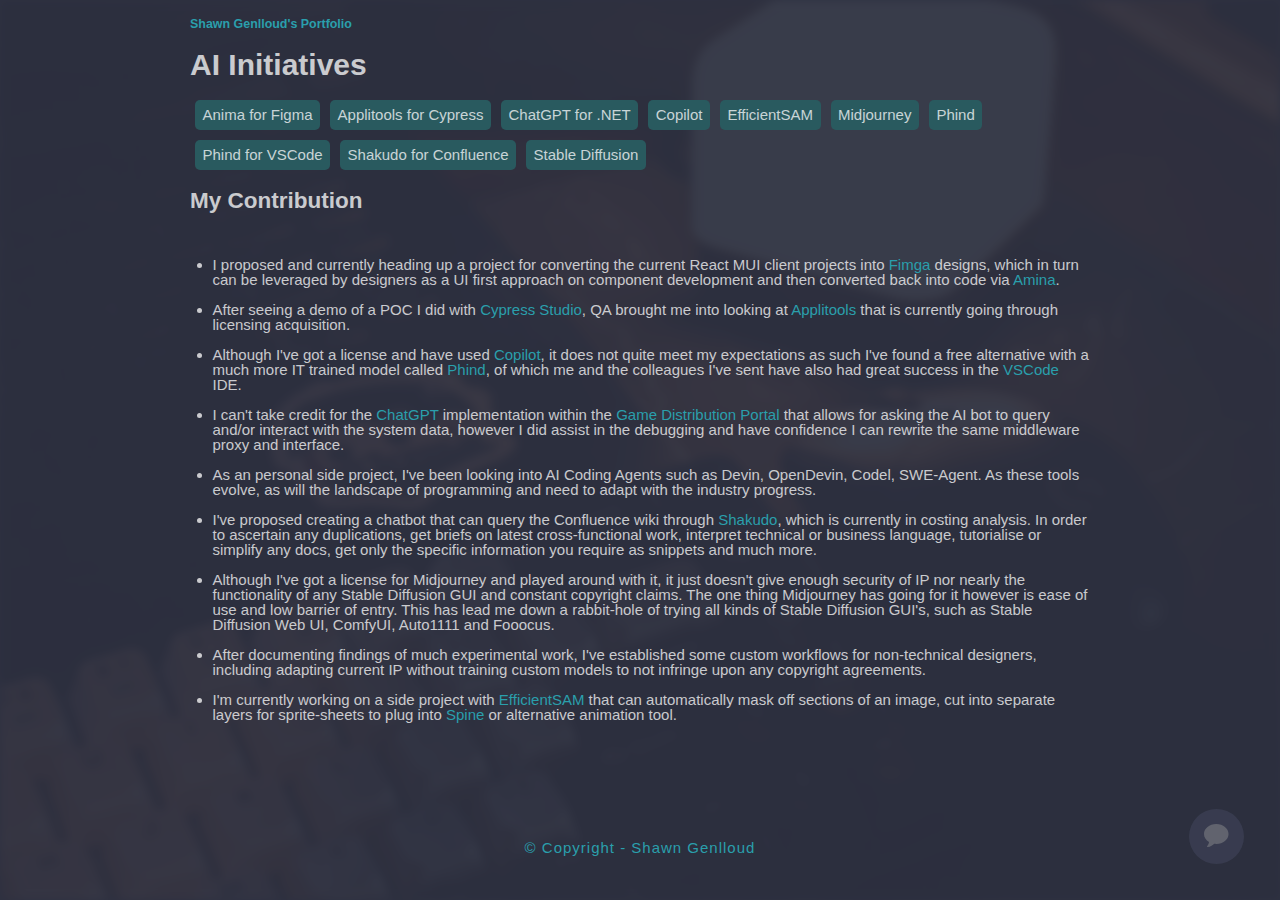
<file: Portfolio/projects/aiInitiatives.html>
<!DOCTYPE html>
<html lang="en">

<head>
  <script async src="../assets/js/google_analytics.js?v=1.1.0"></script>
  <meta charset="utf-8" />
  <meta http-equiv="Content-Type" content="text/html; charset=utf-8" />
  <meta name="viewport" content="width=device-width, initial-scale=1.0" />

  <meta itemprop="image" content="https://shawngenlloud.com/assets/img/portfolio_hero.jpg" />
  <meta name="description"
    content="I'm a fullstack designer and developer, dabbling in architectural design, specialising in the frontend." />

  <meta name="twitter:site" content="https://shawngenlloud.com" />
  <meta name="twitter:image" content="https://shawngenlloud.com/assets/img/portfolio_hero.jpg" />
  <meta name="twitter:title" content="Shawn Genlloud's Portfolio" />
  <meta name="twitter:description"
    content="I'm a fullstack designer and developer, dabbling in architectural design, specialising in the frontend." />
  <meta name="twitter:card" content="shawn_genlloud_portfolio" />

  <meta property="og:url" content="https://shawngenlloud.com" />
  <meta property="og:image" content="https://shawngenlloud.com/assets/img/portfolio_hero.jpg" />
  <meta property="og:title" content="Shawn Genlloud's Portfolio" />
  <meta property="og:description"
    content="I'm a fullstack designer and developer, dabbling in architectural design, specialising in the frontend." />

  <meta name="apple-mobile-web-app-capable" content="no" />
  <meta name="apple-mobile-web-app-status-bar-style" content="black-translucent" />

  <link rel="apple-touch-icon" href="https://shawngenlloud.com/assets/img/icon.png" />
  <link rel="shortcut icon" href="https://shawngenlloud.com/assets/img/icon.png" />

  <title>
    Shawn Genlloud's Portfolio - AI Initiatives
  </title>
  <link rel="stylesheet" href="../assets/css/project.css?v=1.1.0" prefetch />
</head>

<body>
  <h5>
    <a href="../">Shawn Genlloud's Portfolio</a>
  </h5>

  <h1>
    AI Initiatives
  </h1>
  <ul class="tags">
    <li>
      Anima for Figma
    </li>
    <li>
      Applitools for Cypress
    </li>
    <li>
      ChatGPT for .NET
    </li>
    <li>
      Copilot
    </li>
    <li>
      EfficientSAM
    </li>
    <li>
       Midjourney
    </li>
    <li>
      Phind
    </li>
    <li>
      Phind for VSCode 
    </li>
    <li>
      Shakudo for Confluence
    </li>
    <li>
      Stable Diffusion
    </li>
  </ul>

  <h2>My Contribution</h2>
  <p>
    <ul class="project_contributions">
      <li>I proposed and currently heading up a project for converting the current React MUI client projects into <a href="https://www.figma.com">Fimga</a> designs, which in turn can be leveraged by designers as a UI first approach on component development and then converted back into code via <a href="https://www.animaapp.com">Amina</a>.</li>
      <li>After seeing a demo of a POC I did with <a href="https://docs.cypress.io/guides/references/cypress-studio">Cypress Studio</a>, QA brought me into looking at <a href="https://applitools.com/solutions/cypress">Applitools</a> that is currently going through licensing acquisition.</li>
      <li>Although I've got a license and have used <a href="https://github.com/features/copilot">Copilot</a>, it does not quite meet my expectations as such I've found a free alternative with a much more IT trained model called <a href="https://www.phind.com">Phind</a>, of which me and the colleagues I've sent have also had great success in the <a href="https://marketplace.visualstudio.com/items?itemName=phind.phind">VSCode</a> IDE.</li>
      <li>I can't take credit for the <a href="https://devblogs.microsoft.com/dotnet/get-started-chatgpt-azure-dotnet">ChatGPT</a> implementation within the <a href="./gameDistributionScheduler.html">Game Distribution Portal</a> that allows for asking the AI bot to query and/or interact with the system data, however I did assist in the debugging and have confidence I can rewrite the same middleware proxy and interface.</li>
      <li>As an personal side project, I've been looking into AI Coding Agents such as Devin, OpenDevin, Codel, SWE-Agent. As these tools evolve, as will the landscape of programming and need to adapt with the industry progress.</li>
      <li>I've proposed creating a chatbot that can query the Confluence wiki through <a href="https://github.com/devsentient/examples/tree/main/LLMs/confluence_app">Shakudo</a>, which is currently in costing analysis. In order to ascertain any duplications, get briefs on latest cross-functional work, interpret technical or business language, tutorialise or simplify any docs, get only the specific information you require as snippets and much more.</li>
      <li>Although I've got a license for Midjourney and played around with it, it just doesn't give enough security of IP nor nearly the functionality of any Stable Diffusion GUI and constant copyright claims. The one thing Midjourney has going for it however is ease of use and low barrier of entry. This has lead me down a rabbit-hole of trying all kinds of Stable Diffusion GUI's, such as Stable Diffusion Web UI, ComfyUI, Auto1111 and Fooocus.</li>
      <li>After documenting findings of much experimental work, I've established some custom workflows for non-technical designers, including adapting current IP without training custom models to not infringe upon any copyright agreements.</li>
      <li>I'm currently working on a side project with <a href="https://github.com/yformer/EfficientSAM">EfficientSAM</a> that can automatically mask off sections of an image, cut into separate layers for sprite-sheets to plug into <a href="https://esotericsoftware.com/">Spine</a> or alternative animation tool.</li>
    </ul>
  </p>

  <footer aria-hidden="true">
    <p class="copyright"><a href="../">&copy; Copyright - Shawn Genlloud</a></p>
  </footer>

  <script prefetch src="../assets/js/carousel.js?v=1.1.0"></script>
  <script async defer src="../assets/js/drift_chat.js?v=1.1.0"></script>
  <script async defer src="../assets/js/hotjar.js?v=1.1.0"></script>

</body>

</html>
</file>
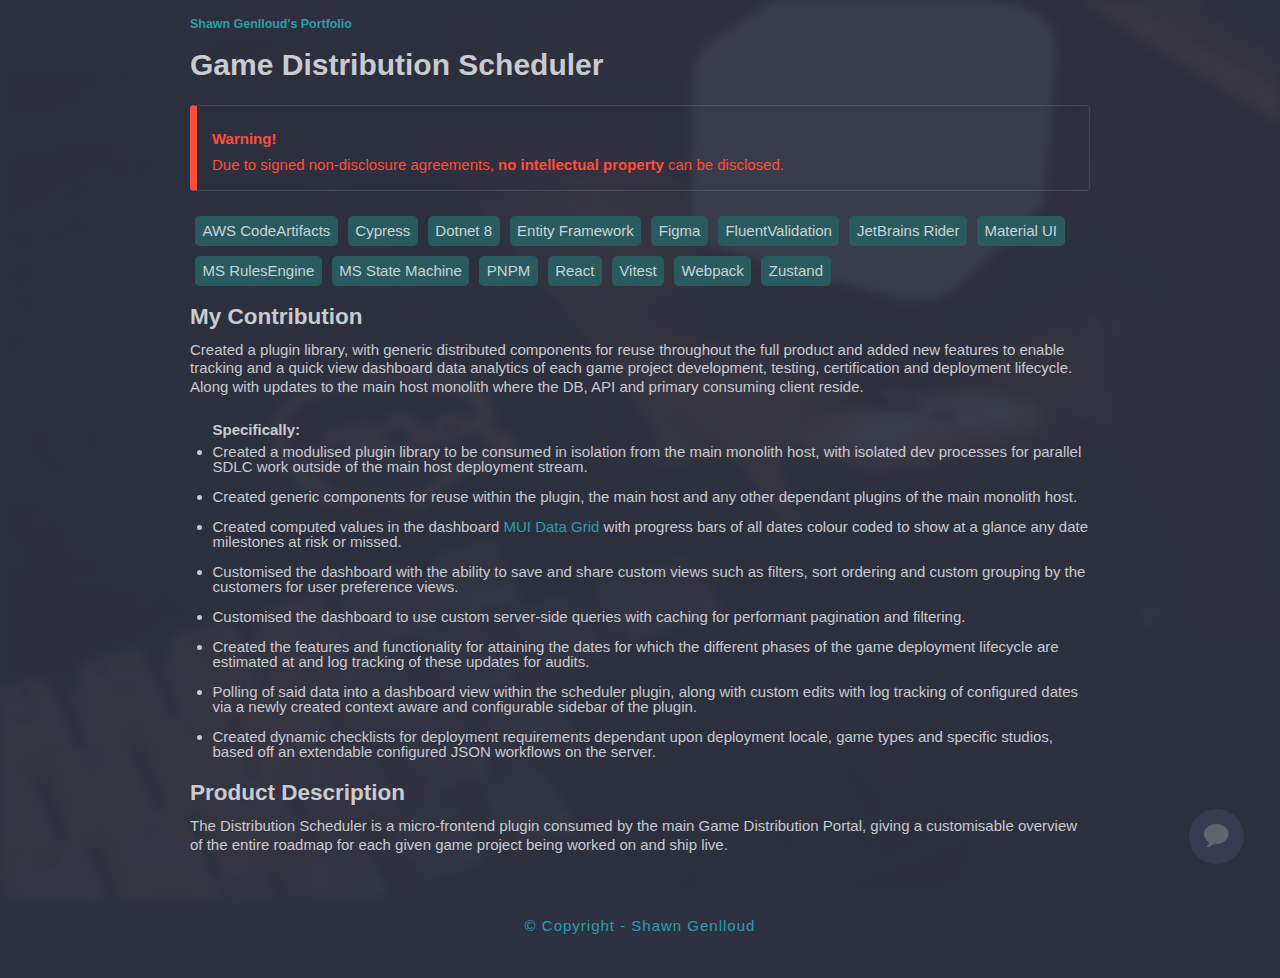
<file: Portfolio/projects/gameDistributionScheduler.html>
<!DOCTYPE html>
<html lang="en">

<head>
  <script async src="../assets/js/google_analytics.js?v=1.1.0"></script>
  <meta charset="utf-8" />
  <meta http-equiv="Content-Type" content="text/html; charset=utf-8" />
  <meta name="viewport" content="width=device-width, initial-scale=1.0" />

  <meta itemprop="image" content="https://shawngenlloud.com/assets/img/portfolio_hero.jpg" />
  <meta name="description"
    content="I'm a fullstack designer and developer, dabbling in architectural design, specialising in the frontend." />

  <meta name="twitter:site" content="https://shawngenlloud.com" />
  <meta name="twitter:image" content="https://shawngenlloud.com/assets/img/portfolio_hero.jpg" />
  <meta name="twitter:title" content="Shawn Genlloud's Portfolio" />
  <meta name="twitter:description"
    content="I'm a fullstack designer and developer, dabbling in architectural design, specialising in the frontend." />
  <meta name="twitter:card" content="shawn_genlloud_portfolio" />

  <meta property="og:url" content="https://shawngenlloud.com" />
  <meta property="og:image" content="https://shawngenlloud.com/assets/img/portfolio_hero.jpg" />
  <meta property="og:title" content="Shawn Genlloud's Portfolio" />
  <meta property="og:description"
    content="I'm a fullstack designer and developer, dabbling in architectural design, specialising in the frontend." />

  <meta name="apple-mobile-web-app-capable" content="no" />
  <meta name="apple-mobile-web-app-status-bar-style" content="black-translucent" />

  <link rel="apple-touch-icon" href="https://shawngenlloud.com/assets/img/icon.png" />
  <link rel="shortcut icon" href="https://shawngenlloud.com/assets/img/icon.png" />

  <title>
    Shawn Genlloud's Portfolio - Game Distribution Scheduler
  </title>
  <link rel="stylesheet" href="../assets/css/project.css?v=1.1.0" prefetch />
</head>

<body>
  <h5>
    <a href="../">Shawn Genlloud's Portfolio</a>
  </h5>

  <h1>
    Game Distribution Scheduler
  </h1>
  <div class="callout callout--error">
    <h4>Warning!</h4>
    <p>
      Due to signed non-disclosure agreements,
      <b>no intellectual property</b> can be disclosed.
    </p>
  </div>

  <ul class="tags">
    <li>
      AWS CodeArtifacts
    </li>
    <li>
      Cypress
    </li>
    <li>
      Dotnet 8
    </li>
    <li>
      Entity Framework
    </li>
    <li>
      Figma
    </li>
    <li>
      FluentValidation
    </li>
    <li>
      JetBrains Rider
    </li>
    <li>
      Material UI
    </li>
    <li>
      MS RulesEngine
    </li>
    <li>
      MS State Machine
    </li>
    <li>
      PNPM
    </li>
    <li>
      React
    </li>
    <li>
      Vitest
    </li>
    <li>
      Webpack
    </li>
    <li>
      Zustand
    </li>
  </ul>

  <h2>My Contribution</h2>
  <p>
    Created a plugin library, with generic distributed components for reuse throughout the full product and added new features to enable tracking and a quick view dashboard data analytics of each game project development, testing, certification and deployment lifecycle. Along with updates to the main host monolith where the DB, API and primary consuming client reside.

    <ul class="project_contributions">
      <strong>Specifically: </strong>
      <li>Created a modulised plugin library to be consumed in isolation from the main monolith host, with isolated dev processes for parallel SDLC work outside of the main host deployment stream.</li>
      <li>Created generic components for reuse within the plugin, the main host and any other dependant plugins of the main monolith host.</li>
      <li>Created computed values in the dashboard <a href="https://mui.com/x/react-data-grid" >MUI Data Grid</a> with progress bars of all dates colour coded to show at a glance any date milestones at risk or missed.</li>
      <li>Customised the dashboard with the ability to save and share custom views such as filters, sort ordering and custom grouping by the customers for user preference views.</li>
      <li>Customised the dashboard to use custom server-side queries with caching for performant pagination and filtering.</li>
      <li>Created the features and functionality for attaining the dates for which the different phases of the game deployment lifecycle are estimated at and log tracking of these updates for audits.</li>
      <li>Polling of said data into a dashboard view within the scheduler plugin, along with custom edits with log tracking of configured dates via a newly created context aware and configurable sidebar of the plugin.</li>
      <li>Created dynamic checklists for deployment requirements dependant upon deployment locale, game types and specific studios, based off an extendable configured JSON workflows on the server.</li>
    </ul>
  </p>

  <h2>Product Description</h2>
  <p>
    The Distribution Scheduler is a micro-frontend plugin consumed by the main Game Distribution Portal, giving a customisable overview of the entire roadmap for each given game project being worked on and ship live.
  </p>

  <footer aria-hidden="true">
    <p class="copyright"><a href="../">&copy; Copyright - Shawn Genlloud</a></p>
  </footer>

  <script prefetch src="../assets/js/carousel.js?v=1.1.0"></script>
  <script async defer src="../assets/js/drift_chat.js?v=1.1.0"></script>
  <script async defer src="../assets/js/hotjar.js?v=1.1.0"></script>

</body>

</html>
</file>
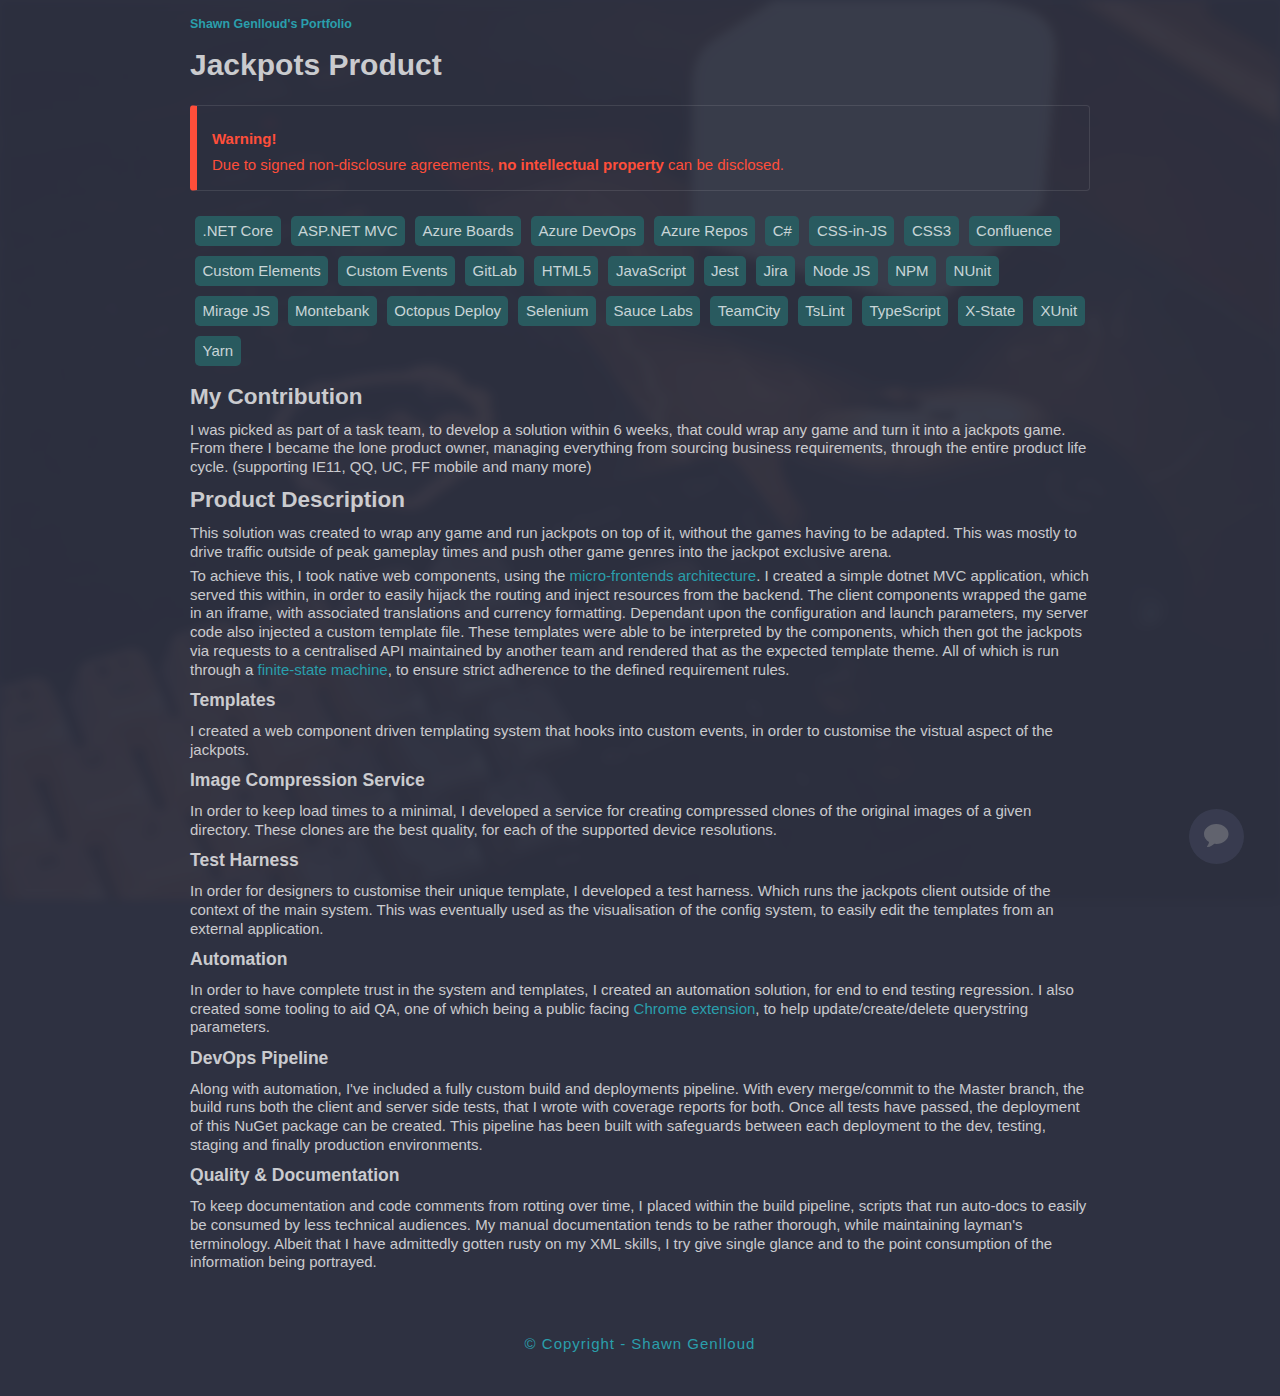
<file: Portfolio/projects/jackpots.html>
<!DOCTYPE html>
<html lang="en">

<head>
  <script async src="../assets/js/google_analytics.js?v=1.1.0"></script>
  <meta charset="utf-8" />
  <meta http-equiv="Content-Type" content="text/html; charset=utf-8" />
  <meta name="viewport" content="width=device-width, initial-scale=1.0" />

  <meta itemprop="image" content="https://shawngenlloud.com/assets/img/portfolio_hero.jpg" />
  <meta name="description"
    content="I'm a fullstack designer and developer, dabbling in architectural design, specialising in the frontend." />

  <meta name="twitter:site" content="https://shawngenlloud.com" />
  <meta name="twitter:image" content="https://shawngenlloud.com/assets/img/portfolio_hero.jpg" />
  <meta name="twitter:title" content="Shawn Genlloud's Portfolio" />
  <meta name="twitter:description"
    content="I'm a fullstack designer and developer, dabbling in architectural design, specialising in the frontend." />
  <meta name="twitter:card" content="shawn_genlloud_portfolio" />

  <meta property="og:url" content="https://shawngenlloud.com" />
  <meta property="og:image" content="https://shawngenlloud.com/assets/img/portfolio_hero.jpg" />
  <meta property="og:title" content="Shawn Genlloud's Portfolio" />
  <meta property="og:description"
    content="I'm a fullstack designer and developer, dabbling in architectural design, specialising in the frontend." />

  <meta name="apple-mobile-web-app-capable" content="no" />
  <meta name="apple-mobile-web-app-status-bar-style" content="black-translucent" />

  <link rel="apple-touch-icon" href="https://shawngenlloud.com/assets/img/icon.png" />
  <link rel="shortcut icon" href="https://shawngenlloud.com/assets/img/icon.png" />

  <title>Shawn Genlloud's Portfolio - Jackpots Project</title>
  <link rel="stylesheet" href="../assets/css/project.css?v=1.1.0" prefetch />
</head>

<body>
  <h5>
    <a href="../">Shawn Genlloud's Portfolio</a>
  </h5>

  <h1>Jackpots Product</h1>
  <div class="callout callout--error">
    <h4>Warning!</h4>
    <p>
      Due to signed non-disclosure agreements,
      <b>no intellectual property</b> can be disclosed.
    </p>
  </div>

  <ul class="tags">
    <li>.NET Core</li>
    <li>ASP.NET MVC</li>
    <li>Azure Boards</li>
    <li>Azure DevOps</li>
    <li>Azure Repos</li>
    <li>C#</li>
    <li>CSS-in-JS</li>
    <li>CSS3</li>
    <li>Confluence</li>
    <li>Custom Elements</li>
    <li>Custom Events</li>
    <li>GitLab</li>
    <li>HTML5</li>
    <li>JavaScript</li>
    <li>Jest</li>
    <li>Jira</li>
    <li>Node JS</li>
    <li>NPM</li>
    <li>NUnit</li>
    <li>Mirage JS</li>
    <li>Montebank</li>
    <li>Octopus Deploy</li>
    <li>Selenium</li>
    <li>Sauce Labs</li>
    <li>TeamCity</li>
    <li>TsLint</li>
    <li>TypeScript</li>
    <li>X-State</li>
    <li>XUnit</li>
    <li>Yarn</li>
  </ul>

  <h2>My Contribution</h2>
  <p>
    I was picked as part of a task team, to develop a solution
    within 6 weeks, that could wrap any game and turn it into a
    jackpots game. From there I became the lone product owner,
    managing everything from sourcing business requirements, through
    the entire product life cycle. (supporting IE11, QQ, UC, FF mobile and many more)
  </p>

  <h2>Product Description</h2>
  <p>
    This solution was created to wrap any game and run jackpots on
    top of it, without the games having to be adapted. This was
    mostly to drive traffic outside of peak gameplay times and push
    other game genres into the jackpot exclusive arena.
  </p>
  <p>
    To achieve this, I took native web components, using the <a href="https://micro-frontends.org/">micro-frontends
      architecture</a>. I created a simple dotnet MVC application, which served this within, in order to easily hijack
    the routing and inject resources from the backend. The client components wrapped the game in an iframe, with
    associated translations and currency formatting. Dependant upon the configuration and launch parameters, my server
    code also injected a custom template file. These templates were able to be interpreted by the components, which then
    got the jackpots via requests to a centralised API maintained by another team and rendered that as the expected
    template theme. All of which is run through a <a
      href="https://en.wikipedia.org/wiki/Finite-state_machine">finite-state machine</a>, to ensure strict adherence to
    the defined requirement rules.
  </p>

  <h3>Templates</h3>
  <p>
    I created a web component driven templating system that hooks
    into custom events, in order to customise the vistual aspect of
    the jackpots.
  </p>

  <h3>Image Compression Service</h3>
  <p>
    In order to keep load times to a minimal, I developed a service
    for creating compressed clones of the original images of a given
    directory. These clones are the best quality, for each of the
    supported device resolutions.
  </p>

  <h3>Test Harness</h3>
  <p>
    In order for designers to customise their unique template, I
    developed a test harness. Which runs the jackpots client outside
    of the context of the main system. This was eventually used as
    the visualisation of the config system, to easily edit the
    templates from an external application.
  </p>

  <h3>Automation</h3>
  <p>
    In order to have complete trust in the system and templates, I
    created an automation solution, for end to end testing
    regression. I also created some tooling to aid QA, one of which
    being a public facing<a
      href="https://chrome.google.com/webstore/detail/stringosaurus/nkpklhkajcfpgkpciklldidgdndbhcfd">
      Chrome extension</a>, to help update/create/delete querystring parameters.
  </p>

  <h3>DevOps Pipeline</h3>
  <p>
    Along with automation, I've included a fully custom build and deployments
    pipeline. With every merge/commit to the Master branch, the build runs
    both the client and server side tests, that I wrote with coverage reports
    for both. Once all tests have passed, the deployment of this NuGet package
    can be created. This pipeline has been built with safeguards between each
    deployment to the dev, testing, staging and finally production environments.
  </p>

  <h3>Quality & Documentation</h3>
  <p>
    To keep documentation and code comments from rotting over time, I placed
    within the build pipeline, scripts that run auto-docs to easily be
    consumed by less technical audiences. My manual documentation tends to be
    rather thorough, while maintaining layman's terminology. Albeit that I
    have admittedly gotten rusty on my XML skills, I try give single glance and
    to the point consumption of the information being portrayed.
  </p>

  <footer aria-hidden="true">
    <p class="copyright"><a href="../">&copy; Copyright - Shawn Genlloud</a></p>
  </footer>

  <script async defer src="../assets/js/drift_chat.js?v=1.1.0"></script>
  <script async defer src="../assets/js/hotjar.js?v=1.1.0"></script>

</body>

</html>
</file>
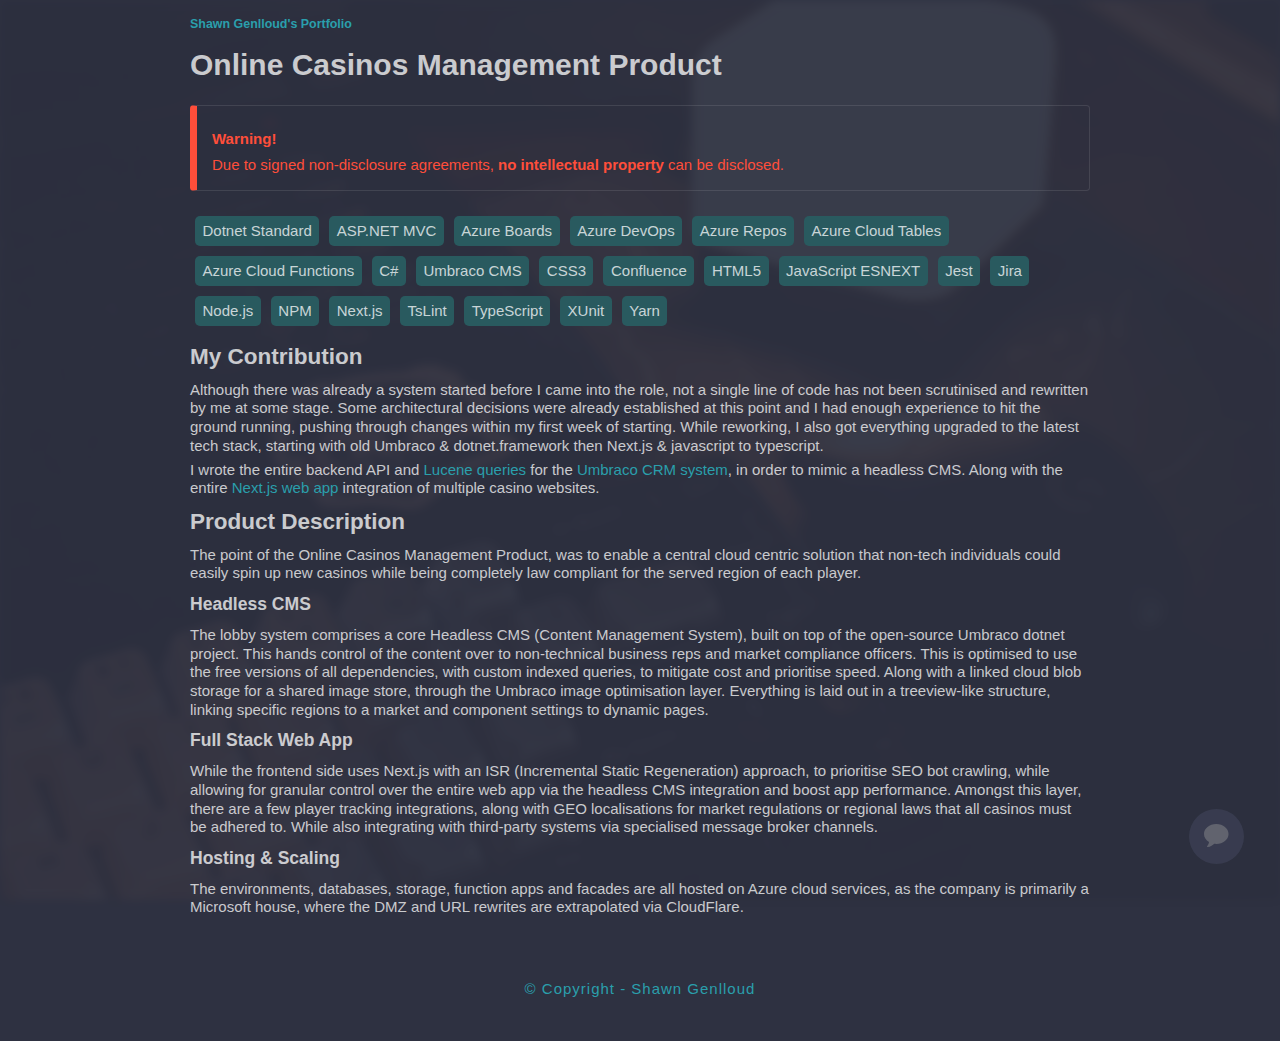
<file: Portfolio/projects/onlineCasinos.html>
<!DOCTYPE html>
<html lang="en">

<head>
  <script async src="../assets/js/google_analytics.js?v=1.1.0"></script>
  <meta charset="utf-8" />
  <meta http-equiv="Content-Type" content="text/html; charset=utf-8" />
  <meta name="viewport" content="width=device-width, initial-scale=1.0" />

  <meta itemprop="image" content="https://shawngenlloud.com/assets/img/portfolio_hero.jpg" />
  <meta name="description"
    content="I'm a fullstack designer and developer, dabbling in architectural design, specialising in the frontend." />

  <meta name="twitter:site" content="https://shawngenlloud.com" />
  <meta name="twitter:image" content="https://shawngenlloud.com/assets/img/portfolio_hero.jpg" />
  <meta name="twitter:title" content="Shawn Genlloud's Portfolio" />
  <meta name="twitter:description"
    content="I'm a fullstack designer and developer, dabbling in architectural design, specialising in the frontend." />
  <meta name="twitter:card" content="shawn_genlloud_portfolio" />

  <meta property="og:url" content="https://shawngenlloud.com" />
  <meta property="og:image" content="https://shawngenlloud.com/assets/img/portfolio_hero.jpg" />
  <meta property="og:title" content="Shawn Genlloud's Portfolio" />
  <meta property="og:description"
    content="I'm a fullstack designer and developer, dabbling in architectural design, specialising in the frontend." />

  <meta name="apple-mobile-web-app-capable" content="no" />
  <meta name="apple-mobile-web-app-status-bar-style" content="black-translucent" />

  <link rel="apple-touch-icon" href="https://shawngenlloud.com/assets/img/icon.png" />
  <link rel="shortcut icon" href="https://shawngenlloud.com/assets/img/icon.png" />

  <title>Shawn Genlloud's Portfolio - Online Casinos Management Product</title>
  <link rel="stylesheet" href="../assets/css/project.css?v=1.1.0" prefetch />
</head>

<body>
  <h5>
    <a href="../">Shawn Genlloud's Portfolio</a>
  </h5>

  <h1>Online Casinos Management Product</h1>
  <div class="callout callout--error">
    <h4>Warning!</h4>
    <p>
      Due to signed non-disclosure agreements,
      <b>no intellectual property</b> can be disclosed.
    </p>
  </div>

  <ul class="tags">
    <li>Dotnet Standard</li>
    <li>ASP.NET MVC</li>
    <li>Azure Boards</li>
    <li>Azure DevOps</li>
    <li>Azure Repos</li>
    <li>Azure Cloud Tables</li>
    <li>Azure Cloud Functions</li>
    <li>C#</li>
    <li>Umbraco CMS</li>
    <li>CSS3</li>
    <li>Confluence</li>
    <li>HTML5</li>
    <li>JavaScript ESNEXT</li>
    <li>Jest</li>
    <li>Jira</li>
    <li>Node.js</li>
    <li>NPM</li>
    <li>Next.js</li>
    <li>TsLint</li>
    <li>TypeScript</li>
    <li>XUnit</li>
    <li>Yarn</li>
  </ul>

  <h2>My Contribution</h2>
  <p>
    Although there was already a system started before I came into the role, not a single line of code has not been
    scrutinised and rewritten by me at some stage. Some architectural decisions were already established at this point
    and I had enough experience to hit the ground running, pushing through changes within my first week of starting.
    While reworking, I also got everything upgraded to the latest tech stack, starting with old Umbraco &
    dotnet.framework then Next.js & javascript to typescript.
  </p>
  <p>
    I wrote the entire backend API and <a href="http://lucenetutorial.com/lucene-query-syntax.html" target="_blank">Lucene
      queries</a> for the <a href="https://umbraco.com/" target="_blank">Umbraco CRM system</a>, in order to mimic a
    headless CMS. Along with the entire <a href="https://nextjs.org/" target="_blank">Next.js web app</a> integration of
    multiple casino websites.
  </p>

  <h2>Product Description</h2>
  <p>
    The point of the Online Casinos Management Product, was to enable a central cloud centric solution that non-tech individuals could easily spin up new casinos while being completely law compliant for the served region of each player.
  </p>

  <h3>Headless CMS</h3>
  <p>
    The lobby system comprises a core Headless CMS (Content Management System), built on top of the open-source Umbraco
    dotnet project. This hands control of the content over to non-technical business reps and market compliance
    officers. This is optimised to use the free versions of all dependencies, with custom indexed queries, to mitigate
    cost and prioritise speed. Along with a linked cloud blob storage for a shared image store, through the Umbraco
    image optimisation layer. Everything is laid out in a treeview-like structure, linking specific regions to a market
    and component settings to dynamic pages.
  </p>

  <h3>Full Stack Web App</h3>
  <p>
    While the frontend side uses Next.js with an ISR (Incremental Static Regeneration) approach, to prioritise SEO bot
    crawling, while allowing for granular control over the entire web app via the headless CMS integration and boost app
    performance. Amongst this layer, there are a few player tracking integrations, along with GEO localisations for
    market regulations or regional laws that all casinos must be adhered to. While also integrating with third-party
    systems via specialised message broker channels.
  </p>

  <h3>Hosting & Scaling</h3>
  <p>
    The environments, databases, storage, function apps and facades are all hosted on Azure cloud services, as the
    company is primarily a Microsoft house, where the DMZ and URL rewrites are extrapolated via CloudFlare.
  </p>

  <footer aria-hidden="true">
    <p class="copyright"><a href="../">&copy; Copyright - Shawn Genlloud</a></p>
  </footer>

  <script async defer src="../assets/js/drift_chat.js?v=1.1.0"></script>
  <script async defer src="../assets/js/hotjar.js?v=1.1.0"></script>

</body>

</html>
</file>
<file: Portfolio/assets/css/project.css>
@import url("main.css");

body {
  position: relative;
  font-size: 3rem;
  padding: 1.5rem 3rem;
  background-image: var(--clr-primary__500);
}

body::before {
  content: "";
  position: absolute;
  inset: 0;
  background-image: url(../../assets/img/portfolio_background.webp);
  background-attachment: fixed;
  background-position: center top;
  background-size: cover;
  opacity: 0.05;
  filter: blur(5px);
  z-index: -1;
}

ul {
  width: 100%;
  max-width: var(--max-width);
  margin-left: auto !important;
  margin-right: auto !important;
  list-style: none;
}

h1,
h2,
h3,
h4,
h5 {
  width: var(--max-width);
  max-width: 100%;
  margin: 2rem auto;
}

body > p {
  width: 100%;
  max-width: var(--max-width);
  margin: 0.5rem auto;
}

body > p + body > p {
  margin-top: 1.75rem;
}

.portfolio__background {
  position: fixed;
  inset: 0;
  height: 100dvh;
  width: 100dvw;
  object-fit: cover;
  opacity: 0.05;
  z-index: -1;
}

.callout {
  width: var(--max-width);
  max-width: 100%;
  border: 1px solid rgba(255, 255, 255, 0.1);
  border-left: 0.5em solid currentColor;
  border-radius: 0.25em;
  padding: 1em;
  margin: 1em auto;
}

.callout--error {
  color: #ff4e3a;
}

.callout--warning {
  color: #ff8c3a;
}

.callout--info {
  color: #2196f3;
}

.tags {
  list-style: none;
  display: flex;
  flex-wrap: wrap;
  margin: 1rem -1rem;
}

.tags li {
  white-space: nowrap;
  border-radius: 1rem;
  padding: 1.5rem;
  margin: 1rem;
  background-color: var(--clr-accent__900);
}

.project_contributions {
  list-style-type: disc;
  padding-left: 1.5em;
  padding-top: 1.5em;
}

.project_contributions li {
  padding: 0.5em 0;
}

.carousel {
  color: #eee;
  font-size: 3rem;
  position: relative;
  margin: 0 auto;
  text-align: center;
}

.carousel .controls {
  position: absolute;
  top: 0;
  left: 0;
  height: 100%;
  width: 100%;
}

.carousel .controls .dots {
  position: absolute;
  bottom: 0;
  left: 0;
  width: 100%;
  display: flex;
  justify-content: center;
  margin: 0.5em;
}

.carousel .controls .dots li {
  cursor: pointer;
  height: 1.25em;
  width: 1.25em;
  margin: 0 0.25em;
  color: currentColor;
  background-color: currentColor;
  border-radius: 50%;
  border: solid 1px rgba(0, 0, 0, 0.3);
  display: inline-block;
  transition: color 500ms ease;
}

.carousel .controls .dots li.active,
.carousel .controls .dots li:hover {
  color: var(--clr-accent__500);
}

.carousel .slides {
  display: flex;
  flex-direction: row;
  margin: auto;
}

.carousel .slides li {
  position: absolute;
  text-align: center;
  opacity: 0;
  transition: opacity 1s;
  z-index: -1;
}

.carousel .slides li.selected {
  position: relative;
  opacity: 1;
}

.carousel img {
  max-height: 95dvh;
  vertical-align: middle;
  opacity: 0.75;
}

.carousel .prev,
.carousel .next {
  cursor: pointer;
  position: absolute;
  top: 50%;
  left: 0;
  transform: translateY(-50%);
  width: auto;
  padding: 1em;
  color: currentColor;
  font-weight: bold;
  font-size: 1.5em;
  transition: 0.6s ease;
  border-radius: 0 3px 3px 0;
  user-select: none;
  text-shadow:
    var(--clr-primary__400) 0 0 1px,
    var(--clr-primary__400) 0 0 1px,
    var(--clr-primary__400) 0 0 1px;
}

.carousel .next {
  right: 0;
  left: auto;
  border-radius: 3px 0 0 3px;
}

.carousel .prev:hover,
.carousel .next:hover {
  color: #fff;
  background-color: var(--clr-accent__500);
  opacity: 0.75;
}

.carousel .text,
.carousel .numbertext {
  color: currentColor;
  font-size: 3rem;
  letter-spacing: 1px;
  font-weight: 900;
  text-shadow:
    var(--clr-primary__400) 0 0 1px,
    var(--clr-primary__400) 0 0 1px,
    var(--clr-primary__400) 0 0 1px;
  padding: 0.5em;
  margin: 0;
  position: absolute;
  top: 0;
  left: 0;
  text-align: center;
}

.carousel .text {
  color: var(--clr-accent__500);
}

.carousel .text {
  width: 100%;
}

.copyright {
  padding: 0 !important;
  letter-spacing: 1px;
  margin: calc(var(--tilt-angle) * 2) 0 var(--tilt-angle) 0;
}
</file>
